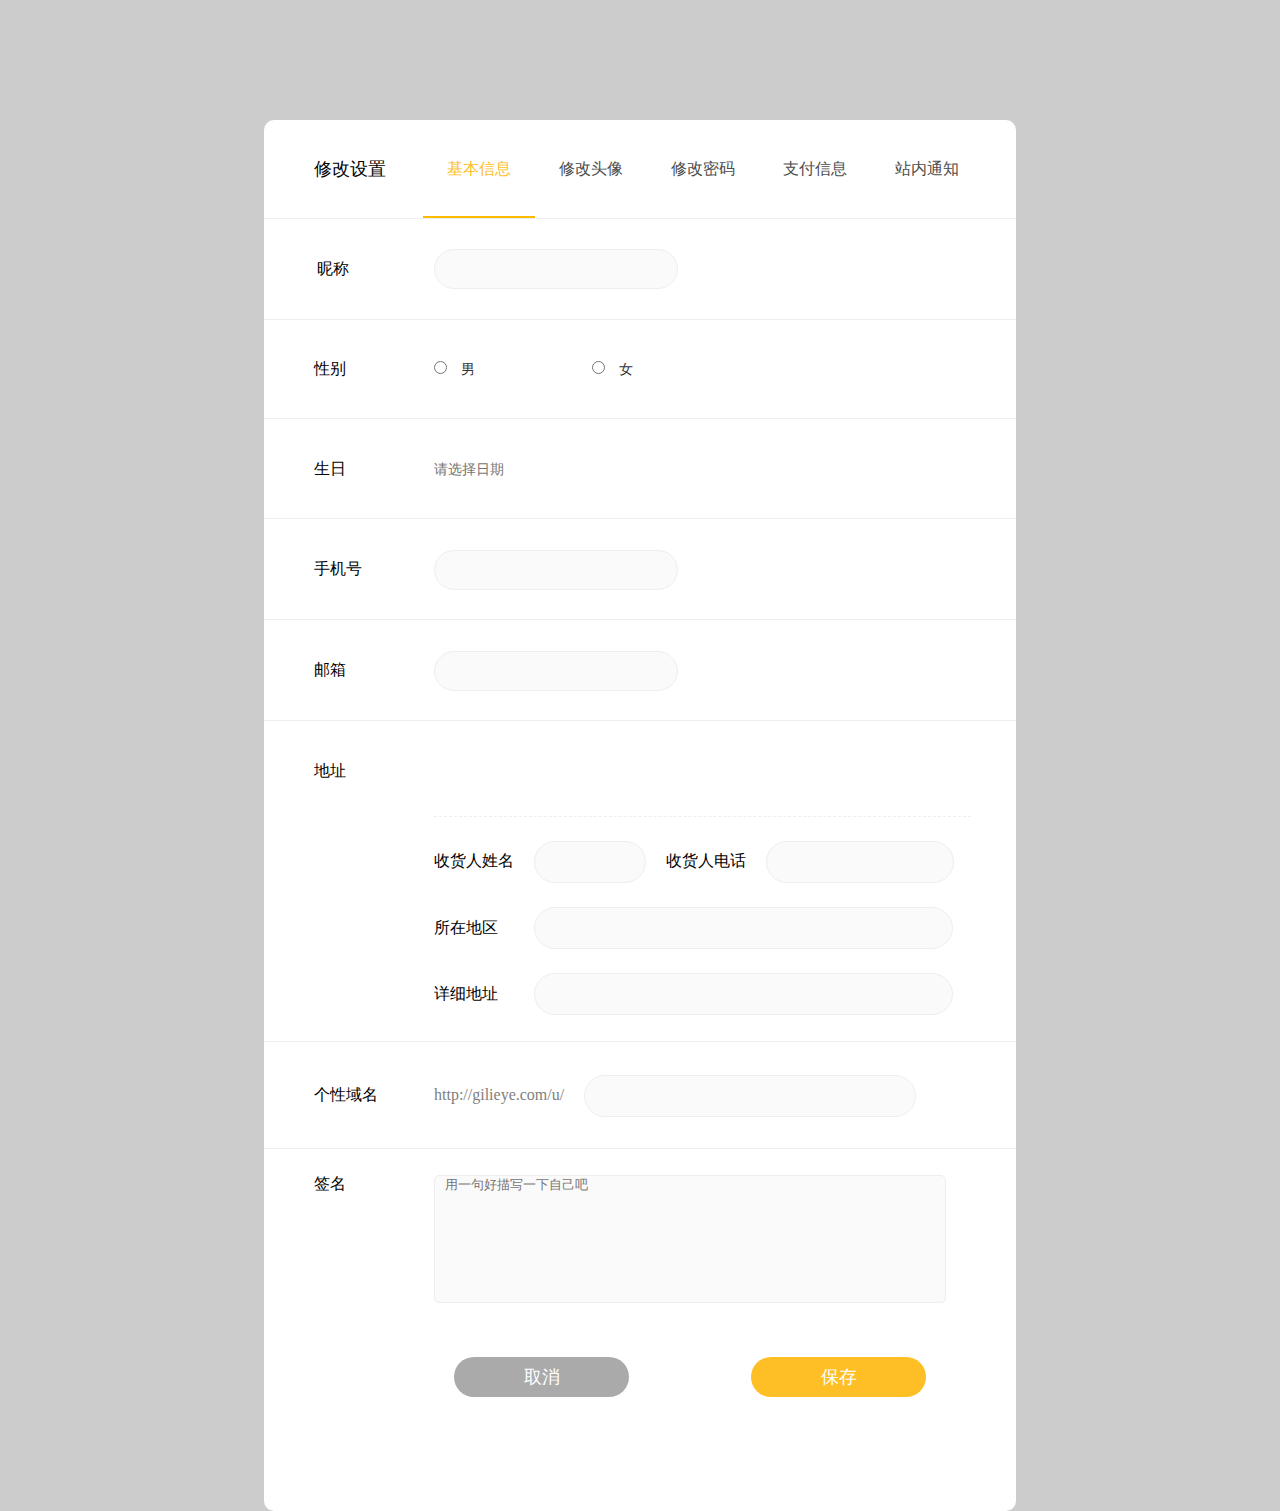
<file: gilieye/setting/seting.html>
<!DOCTYPE html>
<html>
	<head>
		<meta charset="UTF-8">
		<title></title>
		<script src="http://apps.bdimg.com/libs/jquery/2.1.4/jquery.min.js"></script>
		<link rel="stylesheet" type="text/css" href="../css/reset.css"/>
		<link rel="stylesheet" type="text/css" href="../cropper/cropper.min.css"/>
		<link rel="stylesheet" type="text/css" href="../sitelogo/sitelogo.css"/>
		<link rel="stylesheet" type="text/css" href="setting.css"/>
		<script type="text/javascript" src="../cropper/cropper.min.js"></script>
		<script type="text/javascript" src="../sitelogo/sitelogo.js"></script>
		<script type="text/javascript" src="../js/bootstrap.min.js"></script>
		<script type="text/javascript" src="../js/bootstrap-datepicker.js"></script>
		<script type="text/javascript" src="setting.js"></script>
	</head>
	<body>
		<div class="setting">
			<div class="setting_title">
				<p class="fl">修改设置</p>
				<div class="setting_information fl font_color">基本信息</div>
				<div class="setting_img fl">修改头像</div>
				<div class="setting_reset_pwd fl">修改密码</div>
				<div class="setting_pay fl">支付信息</div>
				<div class="setting_inform fl">站内通知</div>
				<span class="fl setting_line"></span>
			</div>
			<div class="setting_content">
				<!--基本信息-->
				<div class="information_content setting_dis setting_content_con">
					<div class="information_user">
						<div class="fl information_left">昵称</div>
						<input type="text" />
					</div>
					<div class="information_sex">
						<div class="fl information_left">性别</div>
						<div class="fl"><input type="radio" name="sex" " value="男" />  <span> 男 </span></div>
						<div class="fl"><input type="radio" name="sex" " value="女" /> <span>女 </span></div>
					</div>
					<div class="information_day">
						<div class="fl information_left">生日</div>
						<input type="text" class="datepicker" placeholder="请选择日期" />
					</div>
					<div class="information_phone"> 
						<div class="fl information_left">手机号</div>
						<input type="text"/>
					</div>
					<div class="information_email">
						<div class="fl information_left">邮箱</div>
						<input type="text"/>
					</div>
					<div class="information_address">
						<div class="fl information_left">地址</div>
						<div class="information_address_right fl">
							<div class="address_detail">
								<p class="address_user">
									<span></span>
									<span></span>
								</p>
								<p class="address_content"></p>
							</div>
							<div class="information_address_right_user">
								<span >收货人姓名</span><input type="text" class="address_username" /><span >收货人电话</span><input type="text"  class="address_tel"/>
							</div>
							<div class="information_address_right_area ">
								<span class="information_address_right_con fl">所在地区</span><input type="text"  class="fl">
							</div>
							<div class="information_address_right_detailArea">
								<span class="information_address_right_con fl">详细地址</span><input type="text" class="fl" >
							</div>
						</div>
					</div>
					<div class="information_org"> 
						<div class="fl information_left fl">个性域名</div>
						<div class="fl">
							<span>http://gilieye.com/u/</span><input type="text" />
							<!--<span>(数字或小写字母组成)</span>-->
						</div>
					</div>
					<div class="information_sign">
						<div class="fl information_left">签名</div>
						<div class="fl information_sign_right">
							<textarea placeholder="用一句好描写一下自己吧"></textarea>
							<div>
								<div class="setting_cancel fl">取消</div>
								<div class="setting_save fr">保存</div>
							</div>
						</div>
					</div>
				</div>
				<!--修改头像-->
				<div class="img_content setting_content_con">
					<div class="img_content_title">仅支持JPG、GIF、PNG格式图片，文件少于5M</div>
					
				<!--插件-->
					<div class="modal fade" id="avatar-modal" aria-hidden="true" aria-labelledby="avatar-modal-label" role="dialog" tabindex="-1" style="outline: none;">
						<div class="modal-dialog modal-lg">
							<div class="modal-content">
								<form class="avatar-form"  enctype="multipart/form-data"  style="overflow: hidden;" action="" method="post">
									<div class="modal-body">
										<div class="avatar-body">
											<div class="avatar-upload upload_img">
												<span>上传原图片，生成高清图片</span>
												<input class="avatar-input" id="avatarInput" name="avatar_file" type="file">
											</div>
											<div >
												<div class="avatar-wrapper fl"></div>
												<div class="fl small_img">
													<div class="small_img_font">您上传的图片将会自动生成三种尺寸的头像，请注意中小尺寸的头像是否清晰。</div>
													<div class="small_img_three">
														<div class="small_img_three_left fl">
															<div class="avatar-preview  small_150"></div>
															<p>150X150</p>
														</div>
														<div class="fl small_img_three_right">
															<div class="small_70">
																<div class="avatar-preview "></div>
																<div>70X70</div>
															</div>
															<div class="small_30">
																<div class="avatar-preview "></div>
																<div>30X30</div>
															</div>
														</div>
													</div>
												</div>
											</div>
											
										</div>
									</div>
								</form>
					  		<div class="img_form_btn">
								<button class="img_cel" >取消</button>
								<button class="img_save" >保存</button>
							</div>
					  	</div>
					  </div>
					</div>
					<div class="loading" aria-label="Loading" role="img" tabindex="-1"></div>
				</div>
				<!--修改密码-->
				<div class="pwd_content setting_content_con">
					<div class="setting_pwd_left fl">
						<div>旧密码</div>
						<div>新密码</div>
						<div>确认密码</div>
					</div>
					<div class="setting_pwd_right fl">
						<input type="text"  />
						<input type="text" />
						<input type="text" />
						<div class="setting_pwd_right_bottom">
							<div class="fl">取消</div>
							<div class="fr">保存</div>
						</div>
					</div>
					
				</div>
				<!--支付信息-->
				<div class="pay_content setting_content_con">
					这个是支付设置暂未开放
				</div>
				<!--站内通知-->
				<div class="inform_content setting_content_con">
					<p>勾选后就爱你工会收到对应的站内通知</p>
					<div class="inform_content_detail">
						<div class="fl">一棵树</div>
						<div class="fl"><input type="checkbox" /><span>被评论</span></div>
						<div class="fl"><input type="checkbox" /><span>被喜欢</span></div>
						<div class="fl"><input type="checkbox" /><span>被@</span></div>
						<div class="fl"><input type="checkbox" /><span>被关注</span></div>
					</div>
				</div>
			</div>
		</div>
	</body>
</html>
</file>
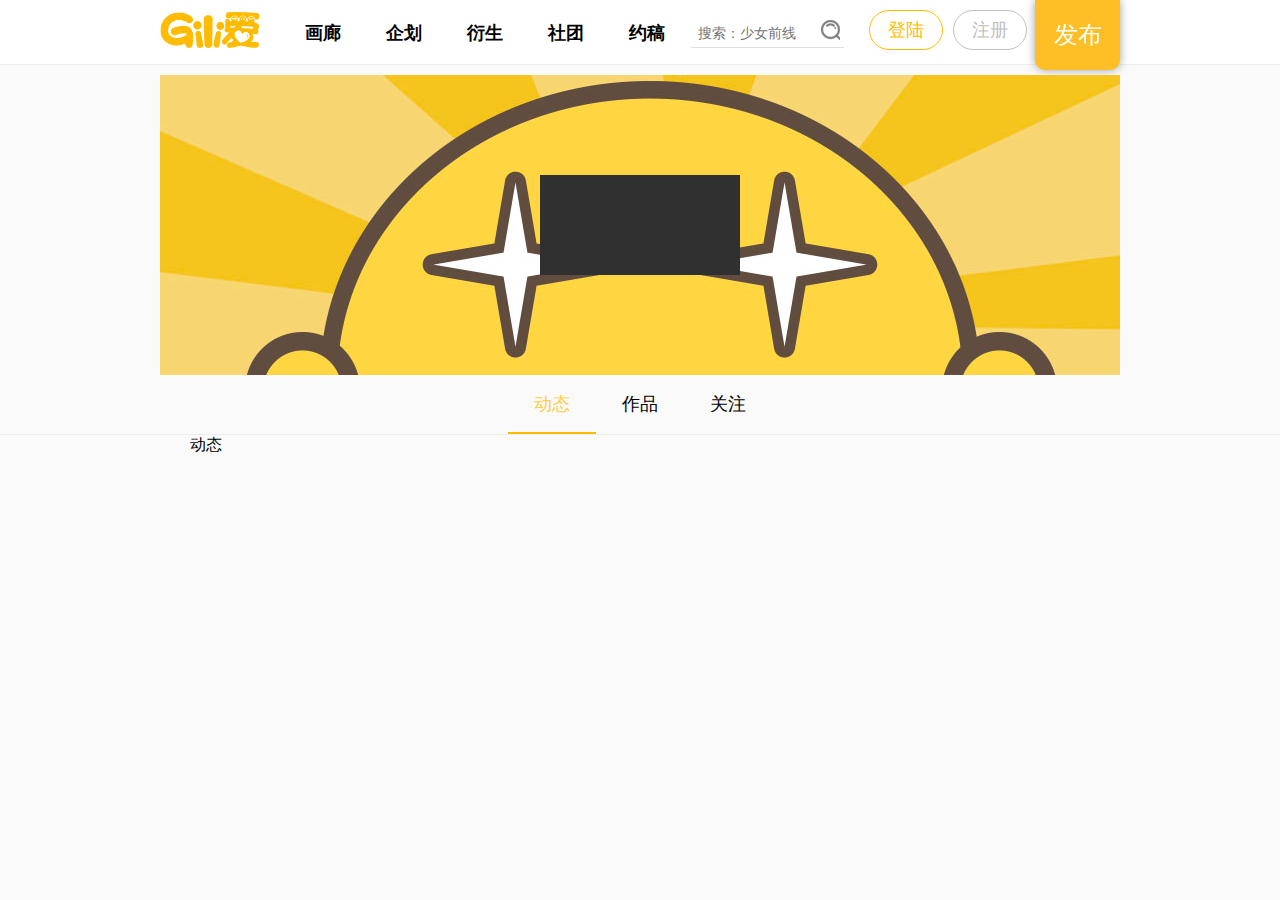
<file: gilieye/userCenter/userCenter.html>
<!DOCTYPE html>
<html>
	<head>
		<meta charset="UTF-8">
		<title></title>
		<link rel="stylesheet" type="text/css" href="../css/reset.css"/>
		<link rel="stylesheet" type="text/css" href="../header/header.css"/>
		<link rel="stylesheet" type="text/css" href="userCenter.css"/>
		<script type="text/javascript" src="../js/cookie.js"></script>
		<script type="text/javascript" src="../js/jquery-3.2.1.js"></script>
		<script type="text/javascript" src="../header/header.js"></script>
		<script type="text/javascript" src="userCenter.js"></script>
	</head>
	<body>
		<div class="userCenter_top"></div>
		<div class="userCenter_banner">
			
			<div class="userCenter_user_message"></div>
		</div>
		<div class="userCenter_title">
			<div class="userCenter_title_wrap">
				<div class="userCenter_title_RAM fl userCenter_color">动态</div>
				<div class="userCenter_title_works fl">作品</div>
				<div class="userCenter_title_attention fl">关注</div>
				<p class="userCenter_bottom_line "></p>
			</div>
		</div>
		<div class="userCenter_title_content">
			<div class="userCenter_title_RAM_content userCenter_dis">动态</div>
			<div class="userCenter_title_works_content">作品</div>
			<div class="userCenter_title_attention__content">关注</div>
		</div>
		<div class="ceng"></div>
		<div class="insert_content"></div>
	</body>
</html>
</file>
<file: gilieye/sitelogo/sitelogo.css>
.avatar-view {
  display: block;
  width: 220px;
  height: 220px;
  border: 3px solid #fff;
  border-radius: 5px;
  box-shadow: 0 0 5px rgba(0,0,0,.15);
  cursor: pointer;
  overflow: hidden;
}

.avatar-view img {
  width: 100%;
}

.avatar-body {
  padding-right: 15px;
  padding-left: 15px;
}

.avatar-upload {
  overflow: hidden;
}

.avatar-upload label {
  display: block;
  float: left;
  clear: left;
  width: 100px;
}

.avatar-upload input {
  display: block;
  margin-left: 110px;
}

.avater-alert {
  margin-top: 10px;
  margin-bottom: 10px;
}

.avatar-wrapper {
  height: 364px;
  width: 100%;
  margin-top: 15px;
  box-shadow: inset 0 0 5px rgba(0,0,0,.25);
  background-color: #fcfcfc;
  overflow: hidden;
}

.avatar-wrapper img {
  display: block;
  height: auto;
  max-width: 100%;
}

.avatar-preview {
  float: left;
  margin-top: 15px;
  margin-right: 15px;
  border: 1px solid #eee;
  border-radius: 4px;
  background-color: #fff;
  overflow: hidden;
}

.avatar-preview:hover {
  border-color: #ccf;
  box-shadow: 0 0 5px rgba(0,0,0,.15);
}

.avatar-preview img {
  width: 100%;
}

.preview-lg {
  height: 184px;
  width: 184px;
  margin-top: 15px;
}

.preview-md {
  height: 100px;
  width: 100px;
}

.preview-sm {
  height: 50px;
  width: 50px;
}

@media (min-width: 992px) {
  .avatar-preview {
    float: none;
  }
}

.avatar-btns {
  margin-top: 30px;
  margin-bottom: 15px;
}

.avatar-btns .btn-group {
  margin-right: 5px;
}

.loading {
  display: none;
  position: absolute;
  top: 0;
  right: 0;
  bottom: 0;
  left: 0;
  opacity: .75;
  filter: alpha(opacity=75);
  z-index: 20140628;
}
</file>
<file: gilieye/setting/setting.css>
.setting{
	background: #fff;
	width: 752px;
	border-radius: 10px;
	position: relative;
	top: 120px;
	left: 0;
	right: 0;
	margin: 0 auto;
}
.setting_title{
	border-bottom: 1px solid #eee;
	height: 98px;
	line-height: 98px;
	position: relative;
	
}
.setting_line{
	height: 2px;
	width: 112px;
	overflow: hidden;
	background: #ffbb00;
	position: absolute;
	left:159px ;
	bottom: 0;
}
.setting_title p{
	width: 109px;
	font-size: 18px;
	height: 98px;
	margin-left: 50px;
}
.setting_title div{
	width: 112px;
	text-align: center;
	font-size: 16px;
	color: #4d4d4d;
	cursor: pointer;
}
.setting_content{
	overflow: hidden;
}
.setting_content_con{
	display: none;
}
.setting_title .font_color{
	color: #febf26;
}
.setting_content .setting_dis {
	display: block;
}
/*基本信息*/

.information_content {
	width: 752px;
	margin: 0 auto;
	overflow: hidden;
	
}
.information_user,.information_sex,.information_day,.information_phone,.information_email,.information_address,.information_org,.information_sign{
	width: 657px;
	padding-left:50px;
	padding-right: 45px;
	
}
.information_user{
	height: 40px;
	border-bottom: 1px solid #eee;
	padding-top: 30px;
	padding-bottom: 30px;
}
.information_left{
	width: 120px;
}
.information_user div:nth-child(1){
	height:40px;
	line-height: 40px;
	text-indent: 3px;
}
.information_user input{
	height: 40px;
	width: 244px;
	border:1px solid #eee;
	box-sizing: border-box;
	border-radius:122px ;
	background: #fafafa;
	text-indent: 20px;
}
.information_sex{
	height: 98px;
	border-bottom:1px  solid #eee;
	line-height: 98px;
}
.information_sex div:nth-child(2){
	width: 66px;
	margin-right: 92px;
}
.information_sex span{
	margin-left: 10px;
	font-size: 14px;
	color: #333;
}
.information_sex div:nth-child(3){
	width: 66px;
}
.information_day{
	position: relative;
	height: 99px;
	border-bottom: 1px solid #eee;
	line-height: 99px;
}
.information_day input{
	font-size: 14px;
	color: #333;
}
.datepicker-dropdown{
	position: absolute;
	top: 500px!important;
	left: 30%!important;
	background: #fff!important;
	box-shadow: 0 0 5px rgba(0,0,0,.4);
	padding:5px;
}
.datepicker-dropdown table tr{
	padding: 2px;
	height: 10px;
}
thead tr:nth-child(3) td{
	font-size: 14px!important;
}
.datepicker-days tfoot{
	display: none;
}
.information_phone,.information_email{
	height: 100px;
	line-height: 100px;
	border-bottom: 1px solid #eee;
}
.information_phone input,.information_email input{
	height: 40px;
    width: 244px;
    border: 1px solid #eee;
    box-sizing: border-box;
    border-radius: 122px;
    background: #fafafa;
    text-indent: 20px;
}
.information_address{
	height: 320px;
	border-bottom:1px solid #eee ;
}
.information_address_right_user,.information_address_right_area,.information_address_right_detailArea{
	margin-top: 24px;
}
.information_address_right{
	width: 537px;
}
.information_address .information_left{
	margin-top: 40px;
}
.address_detail{
	height: 95px;
	border-bottom: 1px dashed #eee;
	width: 100%;
}
.address_username{
	width: 110px;
	height: 40px;
	border: 1px solid #eee;
	border-radius: 90px;
	background: #fafafa;
	line-height: 40px;
	text-indent: 20px;
	margin: 0 20px;
}
.address_tel{
	width: 186px;
	height: 40px;
	border: 1px solid #eee;
	border-radius: 90px;
	background: #fafafa;
	line-height: 40px;
	text-indent: 20px;
	margin-left: 20px;
}
.information_address_right_area{
	overflow: hidden;
}
.information_address_right_area input,.information_address_right_detailArea input{
	height: 40px;
	border: 1px solid #eee;
	border-radius: 244px;
	width: 417px;
	background: #fafafa;
	text-indent: 20px;
}
.information_address_right_con{
	width: 100px;
	height: 42px;
	line-height: 42px;
}

.information_org{
	height: 106px;
	border-bottom: 1px solid #eee;
	line-height: 106px;
}
.information_org div:nth-child(2) span{
	color: #808080;
}
.information_org div:nth-child(2) input{
	height: 40px;
	border: 1px solid #eee;
	line-height: 40px;
	width: 330px;
	border-radius: 165px;
	margin-left: 20px;
	text-indent: 20px;
	background: #FAFAFA;
}
.information_sign{
	height: 362px;
	
}
.information_sign .information_left{
	margin-top: 25px;
}
.information_sign_right{
	margin-top: 26px;
}
.information_sign_right textarea{
	width: 510px;
	border-radius: 5px;
	border: 1px solid #eee;
	background: #fafafa;
	height: 126px;
	line-height: 20px;
	text-indent: 10px;
	color: #aaa;
}
.setting_cancel,.setting_save{
	width: 175px;
	height: 40px;
	line-height: 40px;
	font-size: 18px;
	font-family: "[FZLTZHK]";
	margin-top: 50px;
	border-radius: 86px;
	text-align: center;
	color: #fff;
}
.setting_cancel{
	background: #aaaaaa;
	margin-left: 20px;
}
.setting_save{
	background: #febf26;
	margin-right: 20px;
}
/*修改头像*/
.img_content_title{
	font-size: 14px;
	color: #aaa;
	text-align: center;
	margin-top: 39px;
}
.upload_img{
	position: relative;
}
.upload_img span{
	text-align: center;
	font-size: 16px;
	color: #4d4d4d;
	display: block;
	height: 50px;
	line-height: 50px;
	
}
.upload_img input{
	/*display: none;*/
	position: absolute;
	top: 0;
	right: 0;
	height: 50px;
	width: 100%;
	text-align: center;
	opacity: 0;
	cursor: pointer;
}
.avatar-wrapper{
	width: 302px!important;
	height: 302px!important;
	box-shadow: inset 0 0 2px rgba(0,0,0,.25) !important;
	margin-right: 40px;
}
.small_img{
	width: 378px;
	height: 302px;
	margin-top: 15px;
}
.small_img .small_img_font{
	font-size: 14px;
	color: #4d4d4d;
	line-height:28px;
}
.small_img_three{
	overflow: hidden;
}
.small_img_three_left{
	
	position: relative;
}
.small_150{
	height: 150px;
	width: 150px;
	border-radius: 50%;
}
.small_img_three_left p{
	font-size: 14px;
	color: #aaa;
	text-align: center;
	position: absolute;
	bottom: -26px;
	left: 0 ;
	right: 0;
	margin: 0 auto;
}

.small_img_three_right{
	overflow: hidden;
	margin-left: 60px;
}
.small_70 .avatar-preview{
	height: 70px;
	width: 70px;
	border-radius: 50%;
	float: none;
	margin: 0 ;
}
.small_70 div:nth-child(2){
	 font-size: 14px;
	 color: #aaa;
	 text-align: center;
	margin: 12px 0 30px 0;
}
.small_30 .avatar-preview{
	height: 30px;
	width: 30px;
	border-radius: 50%;
	margin-top: ;
	float: none;
	margin: 0 auto;
}
.small_30 div:nth-child(2){
	 font-size: 14px;
	 color: #aaa;
	 text-align: center;
	margin: 12px 0 0px 0;
}
.img_form_btn{
	margin:50px auto;
	width: 482px;
	height: 50px;
}
.img_cel,.img_save{
	border:none;
	background: none;
	width: 174px;
	height: 50px;
	color: #fff;
	font:18px/50px '';
	border-radius: 85px;
	float: left;
	outline: none;
}
.img_cel{
	background: #aaa;
	margin-right: 132px;
}
.img_save{
	background: #febf26;
}
/*修改密码*/
.pwd_content{
	height:440px;
	padding-left: 50px;
}
.setting_pwd_left{
	width: 120px;
	height: 440px;
}
.setting_pwd_left div{
	height: 40px;
	line-height: 40px;
}
.setting_pwd_left div:nth-child(1),.setting_pwd_right input:nth-child(1){
	margin-top: 28px;
}
.setting_pwd_left div:nth-child(2),.setting_pwd_left div:nth-child(3),.setting_pwd_right input:nth-child(2),.setting_pwd_right input:nth-child(3){
	margin-top: 60px;
}
.setting_pwd_right{
	height: 328px;
}
.setting_pwd_right input{
	display: block;
	width:360px;
	height: 40px;
	line-height: 40px;
	border-radius: 180px;
	border: 1px solid #eee;
	box-sizing: border-box;
	background: #fafafa;
	text-indent: 20px;
}
.setting_pwd_right_bottom{
	height: 50px;
	width:482px;
	margin: 0 auto;
	margin-top: 56px;
}
.setting_pwd_right_bottom div{
	width:175px;
	height: 50px;
	font: 18px/50px '';
	text-align: center;
	color: #fff;
	background: #aaaaaa;
	border-radius: 87px;
	cursor: pointer;
}
.setting_pwd_right_bottom div:nth-child(2){
	background: #febf26;
}
/*支付信息*/
.pay_content{
	height: 200px;
	text-align: center;
	line-height: 200px;
	font-size: 14px;
}
/*站内通知*/
.inform_content{
	padding-left: 50px;
}
.inform_content p{
	font-size: 14px;
	color: #808080;
	
	margin-top: 36px;
	border-bottom: 1px solid #eee;
}
.inform_content_detail{
	height: 100px;
	border-bottom: 1px solid #eee;
	line-height: 100px;
}
</file>
<file: gilieye/header/header.css>
input{
	border: none;
	background: none;
	outline: none;
}
.header{
	width:960px;
	margin: 0 auto;
	position: relative;
	
}
.header:after{
	content: '.';
	clear: both;
	height: 0;
	display: block;
	overflow: hidden;
	visibility: hidden;
}
.logo{
	width: 100px;
	margin:  10px 0;
}
.logo a{
	display: block;
}
.logo img{
	width: 100px;
	height:40px;
}
.header_list{
	margin:  15px 26px  10px 0;
	
}
.header_list li{
	float: left;
	height: 36px;
	margin-left: 45px;
	line-height: 36px;
}
.header_list li a{
	color: #000;
	font-size: 18px;
	font-weight: bold;
	font-family: '[FZLTZHK]';
}
.search{
	width: 153px;
	border-bottom: 1px solid #dfdfdf;
	height: 27px;
	margin: 20px 0 10px 0;
	position: relative;
	margin-right: 25px;
}
.search input{
	width: 130px;
	text-indent: 7px;
	line-height: 27px;
	color: #000;
	font-size: 14px;
}
.search_sprite{
	height: 20px;
	width: 19px;
	background: url(../images/firstSprite.png) no-repeat -141px -104px;
	position: absolute;
	right: 4px;
	top: 0;
}
.header_login_register{
	margin: 10px 0;
	width: 158px;
	height:40px;
}
.header_login{
	height: 38px;
	border-radius: 20px;
	width:72px;
	font:18px/38px '[FZLTZHK]';
	text-align: center;
	margin-right: 10px;
	color: #ffbb00;
	border: 1px solid  #ffbb00;
	cursor: pointer;
}
.header_register{
	height: 38px;
	border-radius: 20px;
	width:72px;
	font:18px/38px '[FZLTZHK]';
	text-align: center;
	color: #c0c0c0;
	border: 1px solid  #c0c0c0;
	cursor: pointer;
}
.publish{
	position: absolute;
	width: 85px;
	height: 70px;
	font: 24px/70px '[FZLTZHK]';
	background: #febf26;
	right: 0;
	top: 0;
	text-align: center;
	color: #fff;
	border-radius: 0 0 10px 10px;
	cursor: pointer;
	box-shadow: 0 0 10px #a09f9f;
	z-index: 1;
}
/*.closeX{
	position: absolute;
    right: -40px;
    background: rgb(255,255,255);
    height: 30px;
    width: 30px;
    text-align: center;
    line-height: 30px;
    color: #666;
    border-radius: 50%;
    top: -30px;
}*/
/*.close{
	opacity: 1;
}*/
/*.col{
	color: orange;
}*/
/*.dis{
	display: none;
}*/
/*.modal-footer{
	text-align: center!important;
}
.modal-backdrop.in {
    filter: alpha(opacity=30)!important;
    opacity: .3!important;			
}*/
</file>
<file: gilieye/userCenter/userCenter.css>
body{
	background: #fafafa!important;
}
.ceng{
	height: 100vh;
	width: 100vw;
	background: rgba(0,0,0,.3);
	position: absolute;
	top: 0;
	left: 0;
	display: none;
}
.insert_content{
	height: 100px;
	width: 100px;
	background: #ff0;
	position: absolute;
	left: 0;
	right: 0;
	top: 120px;
	margin: 0 auto;
	display: none;
}
.userCenter_top{
	border-bottom: 1px solid #eee;
	background: #fff;
	 position: fixed;
    top: 0;
    left: 0;
    right: 0;
}
.userCenter_banner {
	min-width: 960px;
	width: 960px;
	height: 300px;
	background: #fff  url(../images/top-title.jpg) no-repeat;
	background-size:cover;
	margin: 0 auto;
	position: relative;
	margin-top: 75px;
	
}
.userCenter_user_message{
	position: absolute;
	width: 200px;
	height: 100px;
	background: #303030;
	left: 0;
	top: 0;
	right: 0;
	bottom: 0;
	margin: auto;
}
.userCenter_title{
	/*width: 264px;*/
	border-bottom: 1px solid #eee;
	height: 59px;
}
.userCenter_title_wrap{
	width: 264px;
	height: 59px;
	margin: 0 auto;	
	position: relative;
}
.userCenter_title_RAM,.userCenter_title_works,.userCenter_title_attention{
	width: 88px;
	height: 59px;
	font: 18px/59px '';
	text-align: center;
	cursor: pointer;
}
.userCenter_bottom_line{
	position: absolute;
	height: 2px;
	width: 88px;
	overflow: hidden;
	background: #ffbb00;
	left: 0;
	bottom: 0;
}
.userCenter_title_wrap .userCenter_color{
	color: #ffcc3f;
}
.userCenter_title_content .userCenter_dis{
	display: block;
}
.userCenter_title_content{
	width: 900px;
	margin: 0 auto;
	min-height: 200px;
	height: auto;
	height: 200px;
}
.userCenter_title_content div{
	display: none;
}
</file>
<file: gilieye/cropper/cropper.min.css>
/*!
 * Cropper v0.9.1
 * https://github.com/fengyuanchen/cropper
 *
 * Copyright (c) 2014-2015 Fengyuan Chen and contributors
 * Released under the MIT license
 *
 * Date: 2015-03-21T04:58:27.265Z
 */.cropper-container{position:relative;overflow:hidden;-webkit-user-select:none;-moz-user-select:none;-ms-user-select:none;user-select:none;-webkit-tap-highlight-color:transparent;-webkit-touch-callout:none}.cropper-container img{display:block;width:100%;min-width:0!important;max-width:none!important;height:100%;min-height:0!important;max-height:none!important;image-orientation:0deg!important}.cropper-canvas,.cropper-crop-box,.cropper-drag-box,.cropper-modal{position:absolute;top:0;right:0;bottom:0;left:0}.cropper-drag-box{background-color:#fff;filter:alpha(opacity=0);opacity:0}.cropper-modal{background-color:#000;filter:alpha(opacity=50);opacity:.5}.cropper-view-box{display:block;width:100%;height:100%;overflow:hidden;outline:#69f solid 1px;outline-color:rgba(102,153,255,.75)}.cropper-dashed{position:absolute;display:block;filter:alpha(opacity=50);border:0 dashed #fff;opacity:.5}.cropper-dashed.dashed-h{top:33.33333333%;left:0;width:100%;height:33.33333333%;border-top-width:1px;border-bottom-width:1px}.cropper-dashed.dashed-v{top:0;left:33.33333333%;width:33.33333333%;height:100%;border-right-width:1px;border-left-width:1px}.cropper-face,.cropper-line,.cropper-point{position:absolute;display:block;width:100%;height:100%;filter:alpha(opacity=10);opacity:.1}.cropper-face{top:0;left:0;cursor:move;background-color:#fff}.cropper-line{background-color:#69f}.cropper-line.line-e{top:0;right:-3px;width:5px;cursor:e-resize}.cropper-line.line-n{top:-3px;left:0;height:5px;cursor:n-resize}.cropper-line.line-w{top:0;left:-3px;width:5px;cursor:w-resize}.cropper-line.line-s{bottom:-3px;left:0;height:5px;cursor:s-resize}.cropper-point{width:5px;height:5px;background-color:#69f;filter:alpha(opacity=75);opacity:.75}.cropper-point.point-e{top:50%;right:-3px;margin-top:-3px;cursor:e-resize}.cropper-point.point-n{top:-3px;left:50%;margin-left:-3px;cursor:n-resize}.cropper-point.point-w{top:50%;left:-3px;margin-top:-3px;cursor:w-resize}.cropper-point.point-s{bottom:-3px;left:50%;margin-left:-3px;cursor:s-resize}.cropper-point.point-ne{top:-3px;right:-3px;cursor:ne-resize}.cropper-point.point-nw{top:-3px;left:-3px;cursor:nw-resize}.cropper-point.point-sw{bottom:-3px;left:-3px;cursor:sw-resize}.cropper-point.point-se{right:-3px;bottom:-3px;width:20px;height:20px;cursor:se-resize;filter:alpha(opacity=100);opacity:1}.cropper-point.point-se:before{position:absolute;right:-50%;bottom:-50%;display:block;width:200%;height:200%;content:" ";background-color:#69f;filter:alpha(opacity=0);opacity:0}@media (min-width:768px){.cropper-point.point-se{width:15px;height:15px}}@media (min-width:992px){.cropper-point.point-se{width:10px;height:10px}}@media (min-width:1200px){.cropper-point.point-se{width:5px;height:5px;filter:alpha(opacity=75);opacity:.75}}.cropper-bg{background-image:url([data-uri])}.cropper-invisible{filter:alpha(opacity=0);opacity:0}.cropper-hide{position:fixed;top:0;left:0;z-index:-1;width:auto!important;min-width:0!important;max-width:none!important;height:auto!important;min-height:0!important;max-height:none!important;filter:alpha(opacity=0);opacity:0}.cropper-hidden{display:none!important}.cropper-move{cursor:move}.cropper-crop{cursor:crosshair}.cropper-disabled .cropper-canvas,.cropper-disabled .cropper-face,.cropper-disabled .cropper-line,.cropper-disabled .cropper-point{cursor:not-allowed}
</file>
